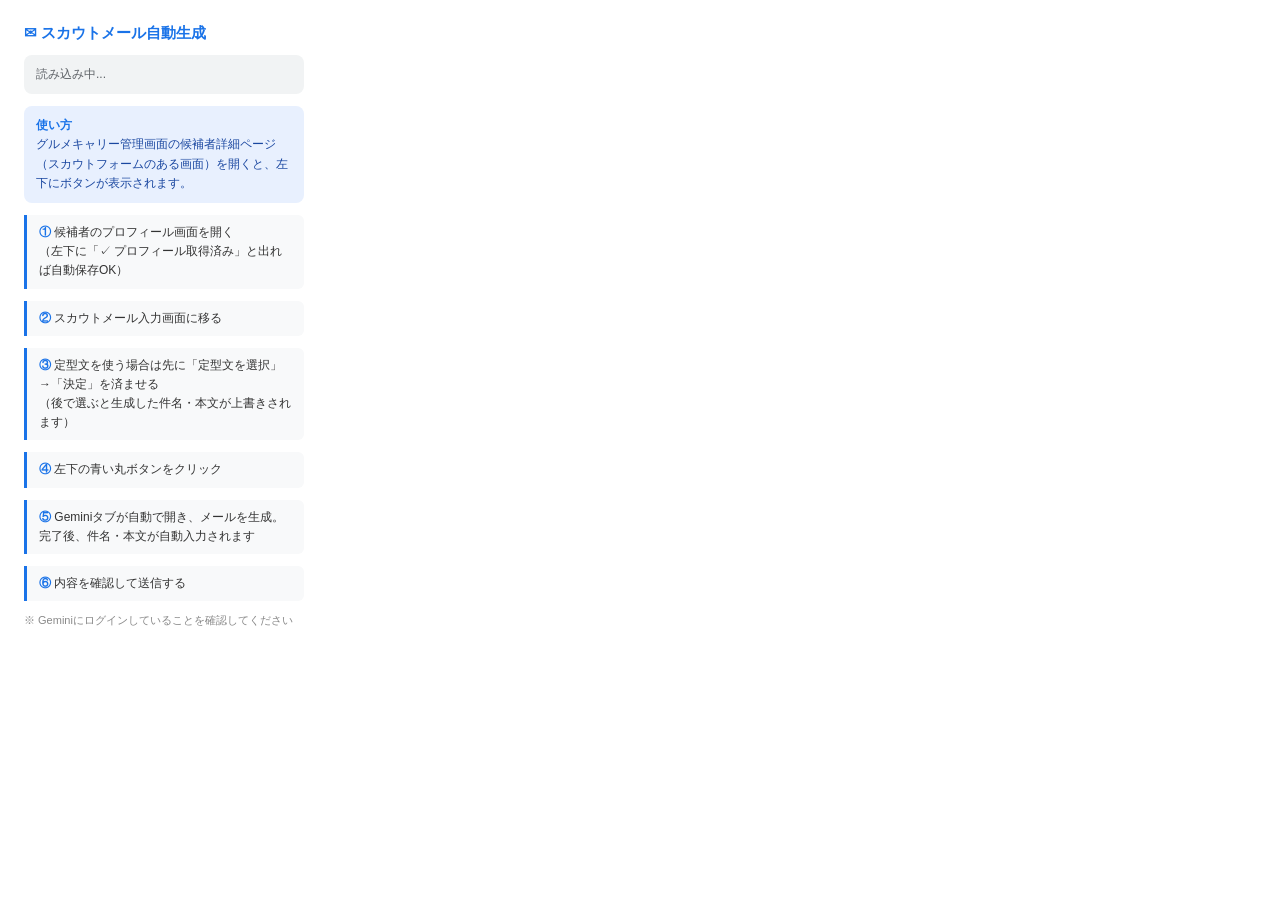
<file: popup.html>
<!DOCTYPE html>
<html lang="ja">
<head>
  <meta charset="UTF-8">
  <title>スカウトメール生成 - グルメキャリー</title>
  <style>
    body {
      width: 280px;
      padding: 16px;
      font-family: -apple-system, BlinkMacSystemFont, "Hiragino Kaku Gothic ProN", "Meiryo", sans-serif;
      font-size: 13px;
      color: #333;
    }
    h2 {
      font-size: 15px;
      margin: 0 0 12px 0;
      color: #1a73e8;
    }
    .info-box {
      background: #e8f0fe;
      border-radius: 8px;
      padding: 10px 12px;
      font-size: 12px;
      line-height: 1.6;
      color: #1a47a0;
    }
    .info-box b { color: #1a73e8; }
    .step {
      margin: 12px 0;
      padding: 8px 12px;
      background: #f8f9fa;
      border-left: 3px solid #1a73e8;
      border-radius: 0 6px 6px 0;
      font-size: 12px;
      line-height: 1.6;
    }
    .step-num {
      font-weight: bold;
      color: #1a73e8;
    }
    .note {
      font-size: 11px;
      color: #888;
      margin-top: 12px;
    }
    .status {
      border-radius: 8px;
      padding: 10px 12px;
      font-size: 12px;
      line-height: 1.6;
      margin-bottom: 12px;
    }
    .status.running {
      background: #e8f0fe;
      color: #1a47a0;
      border: 1px solid #1a73e8;
    }
    .status.idle {
      background: #f1f3f4;
      color: #5f6368;
    }
    #popupStopBtn {
      display: none;
      width: 100%;
      padding: 9px 0;
      margin-bottom: 12px;
      border: none;
      border-radius: 8px;
      background: #b3261e;
      color: #fff;
      font-size: 13px;
      font-weight: bold;
      cursor: pointer;
    }
  </style>
</head>
<body>
  <h2>✉ スカウトメール自動生成</h2>
  <div id="batchStatus" class="status idle">読み込み中...</div>
  <button id="popupStopBtn">■ 停止する</button>
  <div class="info-box">
    <b>使い方</b><br>
    グルメキャリー管理画面の候補者詳細ページ（スカウトフォームのある画面）を開くと、左下にボタンが表示されます。
  </div>
  <div class="step">
    <span class="step-num">① </span>候補者のプロフィール画面を開く<br>（左下に「✓ プロフィール取得済み」と出れば自動保存OK）
  </div>
  <div class="step">
    <span class="step-num">② </span>スカウトメール入力画面に移る
  </div>
  <div class="step">
    <span class="step-num">③ </span>定型文を使う場合は先に「定型文を選択」→「決定」を済ませる<br>（後で選ぶと生成した件名・本文が上書きされます）
  </div>
  <div class="step">
    <span class="step-num">④ </span>左下の青い丸ボタンをクリック
  </div>
  <div class="step">
    <span class="step-num">⑤ </span>Geminiタブが自動で開き、メールを生成。<br>完了後、件名・本文が自動入力されます
  </div>
  <div class="step">
    <span class="step-num">⑥ </span>内容を確認して送信する
  </div>
  <p class="note">※ Geminiにログインしていることを確認してください</p>
  <script src="popup.js"></script>
</body>
</html>
</file>
